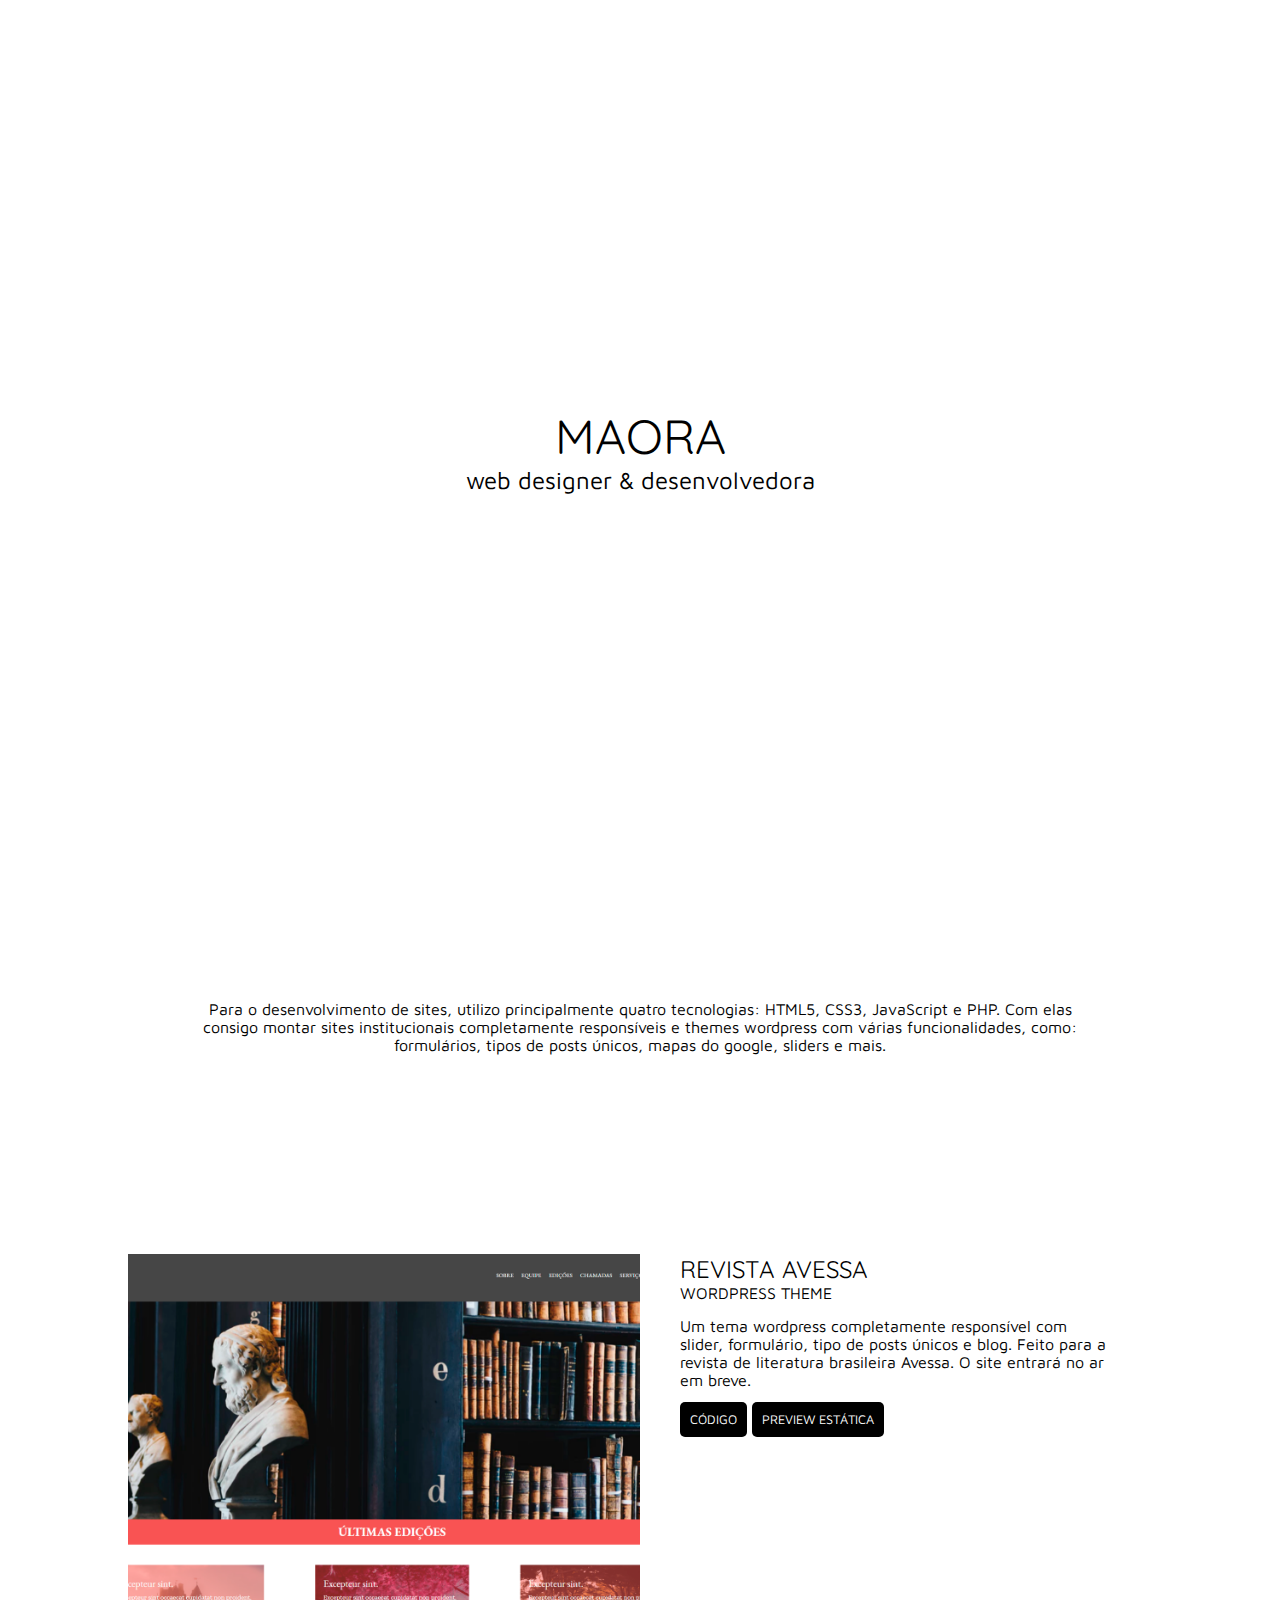
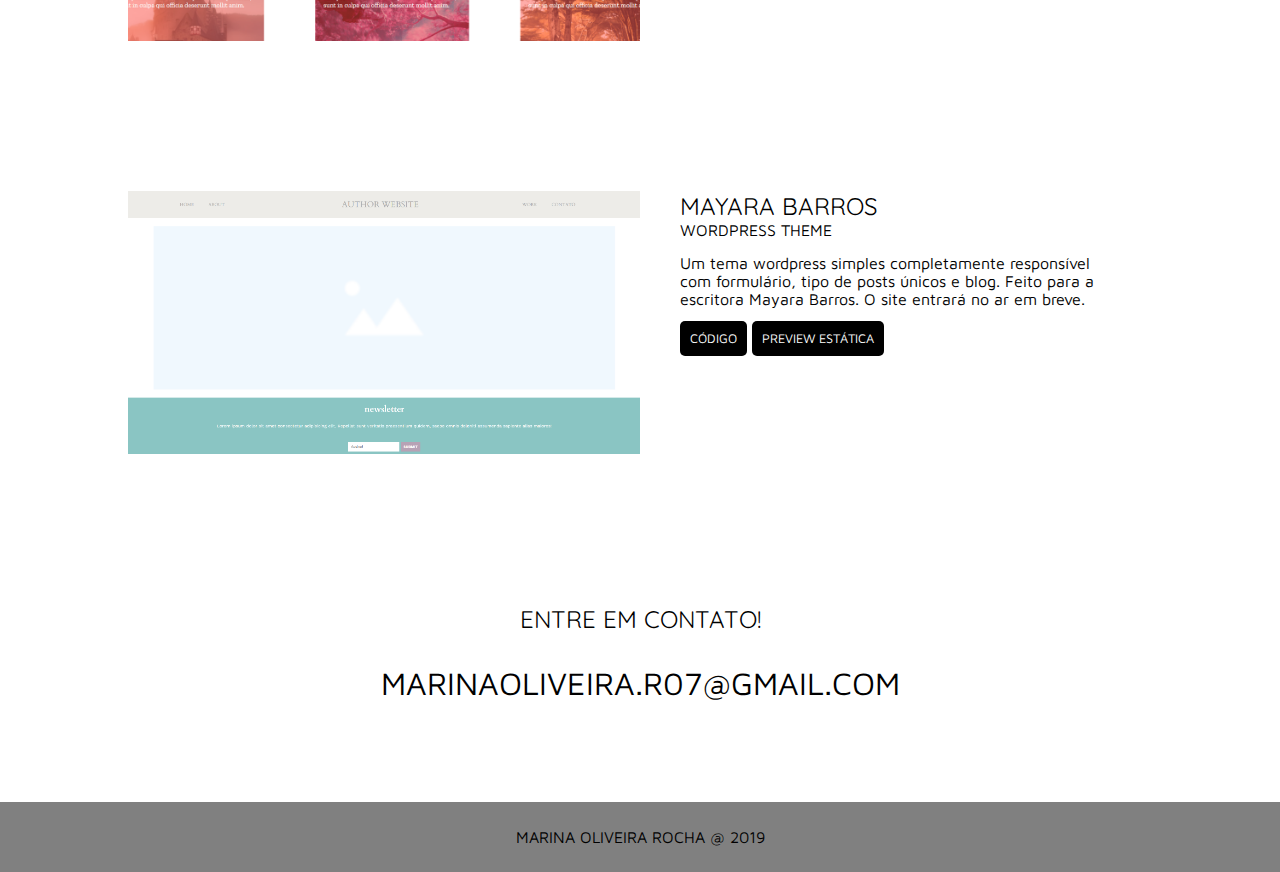
<file: index.html>
<!DOCTYPE html>
<html lang="en">
<head>
    <meta charset="UTF-8">
    <meta name="viewport" content="width=device-width, initial-scale=1.0">
    <meta http-equiv="X-UA-Compatible" content="ie=edge">
    <link rel="stylesheet" href="style.css">
    <link href="https://fonts.googleapis.com/css?family=Quicksand:300,400,500,700" rel="stylesheet">
    <link href="https://fonts.googleapis.com/css?family=Maven+Pro:400,500,700" rel="stylesheet">
    <link rel="stylesheet" href="https://use.fontawesome.com/releases/v5.7.2/css/all.css" integrity="sha384-fnmOCqbTlWIlj8LyTjo7mOUStjsKC4pOpQbqyi7RrhN7udi9RwhKkMHpvLbHG9Sr" crossorigin="anonymous">

    <title>marina oliveira rocha - web designer e desenvolvedora</title>
</head>
<body>
    
    <section class="header">
        <div class="header-text">
            <h1>Maora</h1>
        <h2>web designer & desenvolvedora</h2>

        <a href="#skills"><i class="fas fa-arrow-down"></i></a>
        </div>
    </section>

    <section class="skills" id="skills">
        <i class="fab fa-css3-alt"></i>
        <i class="fab fa-html5"></i>
        <i class="fab fa-php"></i>
        <i class="fab fa-js"></i>
    </section>

    <section class="explanation">
        <p>Para o desenvolvimento de sites, utilizo principalmente quatro tecnologias: HTML5, CSS3, JavaScript e PHP. Com elas consigo montar sites institucionais completamente responsíveis e themes wordpress com várias funcionalidades, como: formulários, tipos de posts únicos, mapas do google, sliders e mais.</p>

    </section>

    <section class="portfolio">
        <div class="portfolio-box">
            <div class="img-box">
                <img src="images/revista-avessa.png" alt="">
            </div>
            <div class="text-box">
                <h3>Revista Avessa</h3>
                <span>Wordpress Theme</span>
                <p>Um tema wordpress completamente responsível com slider, formulário, tipo de posts únicos e blog. Feito para a revista de literatura brasileira Avessa. O site entrará no ar em breve.</p>
                <a href="https://github.com/maora96/revista-avessa">código</a>
                <a href="revista-avessa.html">preview estática</a>
            </div>
        </div>

        <div class="portfolio-box">
                <div class="img-box">
                    <img src="images/author-website.png" alt="">
                </div>
                <div class="text-box">
                    <h3>Mayara Barros</h3>
                    <span>Wordpress Theme</span>
                    <p>Um tema wordpress simples completamente responsível com formulário, tipo de posts únicos e blog. Feito para a escritora Mayara Barros. O site entrará no ar em breve.</p>
                    <a href="https://github.com/maora96/author-website">código</a>
                    <a href="mayara-barros.html">preview estática</a>
                    
                </div>
            </div>

        </section>
        <section class="contato">
            <h3>Entre em contato!</h3>
            <a href="mailto:marinaoliveira.r07@gmail.com">
                <i class="fas fa-envelope"></i>
            </a>
            <h4>marinaoliveira.r07@gmail.com</h4>
        </section>    

    <footer>
            marina oliveira rocha @ 2019
        </footer>

</body>
</html>
</file>
<file: style.css>
* {
    margin:0;
    padding:0;
    box-sizing: border-box;
}
html {
    scroll-behavior: smooth;
}


body {
    font-family: 'Maven Pro', sans-serif;    
}

/* header */

.header {
    width:100%;
    height:100vh;
    display: flex;
    align-items: center;
    justify-content: center;
}

.header .header-text {
    text-align: center;
}

.header h1 {
    text-transform: uppercase;
    font-size:3rem;
    font-weight: normal;
    font-family: 'Quicksand', sans-serif;
}

.header .header-text h2 {
    font-weight: normal;
}

.header .header-text i {
    margin-top:20px;
    color:black;
}

/* skills */

.skills {
    width:70%;
    margin: 0 auto;
    height:100px;
    display:flex;
    align-self: center;
    justify-content: space-evenly;
}

.skills i {
    font-size:4rem;
}

/* explanation */

.explanation {
    width:70%;
    margin:0 auto;
    text-align:center;
}

.portfolio {
    width:80%;
    margin: 0 auto;
    margin-top:200px;
}

.portfolio .portfolio-box {
    display: grid;
    grid-template-columns: 1fr 1fr;
    margin-bottom:150px;
}

.portfolio .portfolio-box .img-box {
    width:100%;
    height:100%;
    object-fit: fill;
}

.portfolio .portfolio-box .img-box img{
    width:100%;
    height:100%;
}

.portfolio .portfolio-box .text-box {
    justify-self:center;
    padding-right:40px;
    padding-left:40px;
}

.portfolio .portfolio-box .text-box h3 {
    text-transform: uppercase;
    font-weight: normal;
    font-family: 'Quicksand', sans-serif;
    font-size:1.5rem;
}

.portfolio .portfolio-box .text-box span {
    text-transform: uppercase;
    font-weight: normal;
}

.portfolio .portfolio-box .text-box p {
    margin-top: 15px;
    margin-bottom: 20px;
}

.portfolio .portfolio-box .text-box a {
    text-decoration: none;
    background-color: black;
    color: white;
    padding:10px;
    margin-top: 10px;
    border-radius: 5px;
    font-size: 0.8rem;
    text-transform: uppercase;
}

/* contato */

.contato {
    width:80%;
    margin: 0 auto;
    text-align: center;
}

.contato h3 {
    text-transform: uppercase;
    font-weight: normal;
    font-family: 'Quicksand', sans-serif;
    font-size:1.5rem;
    margin-bottom:30px;
}

.contato i {
    font-size:2rem;
    color: black;
}

.contato h4 {
    text-transform: uppercase;
    font-weight: normal;
    font-size:2rem;
}

/* footer */

footer {
    width:100%;
    text-align: center;
    margin-top:100px;
    background-color:gray;
    text-transform: uppercase;
    line-height: 70px;
}
</file>
